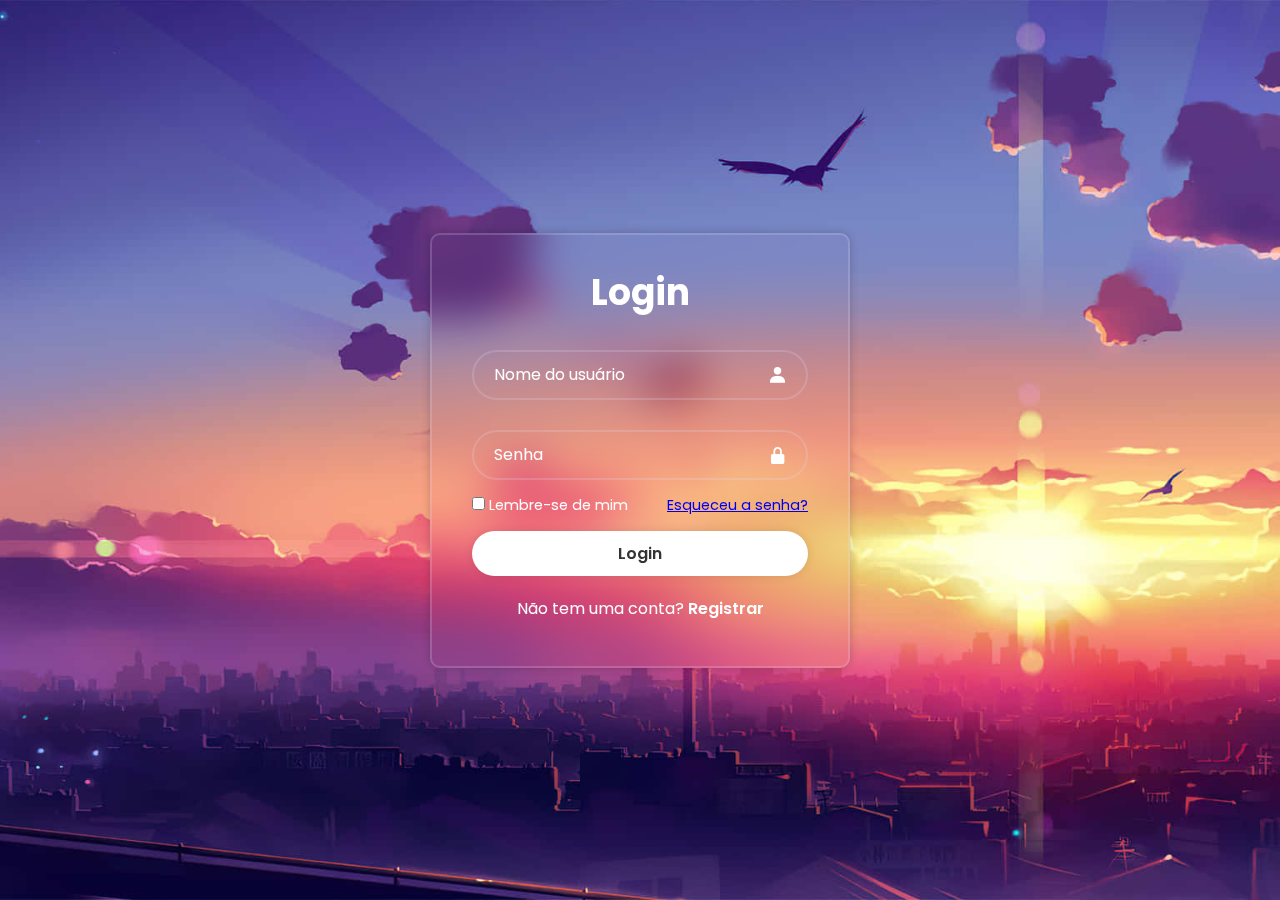
<file: index.html>
<!DOCTYPE html>
<html lang="pt-br">

<head>
    <meta charset="UTF-8">
    <meta http-equiv="X-UA-Compatible" content="IE=edge">
    <meta name="viewport" content="width=device-width, initial-scale=1.0">
    <title>Login</title>
    <link rel="stylesheet" href="style.css">
    <link href='https://unpkg.com/boxicons@2.1.4/css/boxicons.min.css' rel='stylesheet'>
</head>

<body>

    <div class="wrapper">
            <h1>Login</h1>
            <div class="input-box">
                <input id="nome" type="text" placeholder="Nome do usuário" required>
                <i class='bx bxs-user'></i>
            </div>
            <div class="input-box">
                <input id="nome" type="password" placeholder="Senha" required>
                <i class='bx bxs-lock-alt' ></i>
            </div>
            <div class="remember-forgot">
                <label><input type="checkbox"> Lembre-se de mim</label>
                <a href="#">Esqueceu a senha?</a>
            </div>
            <button onclick="salvarNome" type="submit" class="btn">Login</button>
            <div class="register-link">
                <p>Não tem uma conta? <a href="Registrar.html">Registrar</a></p>
            </div>
    </div>
    <script>
        function salvarNome() {
            let nome = document.getElementById('nome').value
            localStorage.setItem('Informações', nome)
            MsgDeAprovacao('Informações Salvas Com Sucesso!')
        }
        function MsgDeAprovacao(mensagem) {
            let pMsg = document.getElementById('mensagem')
            pMsg.textContent = mensagem
        }    
    
        
    </script>        

</body>

</html>
</file>
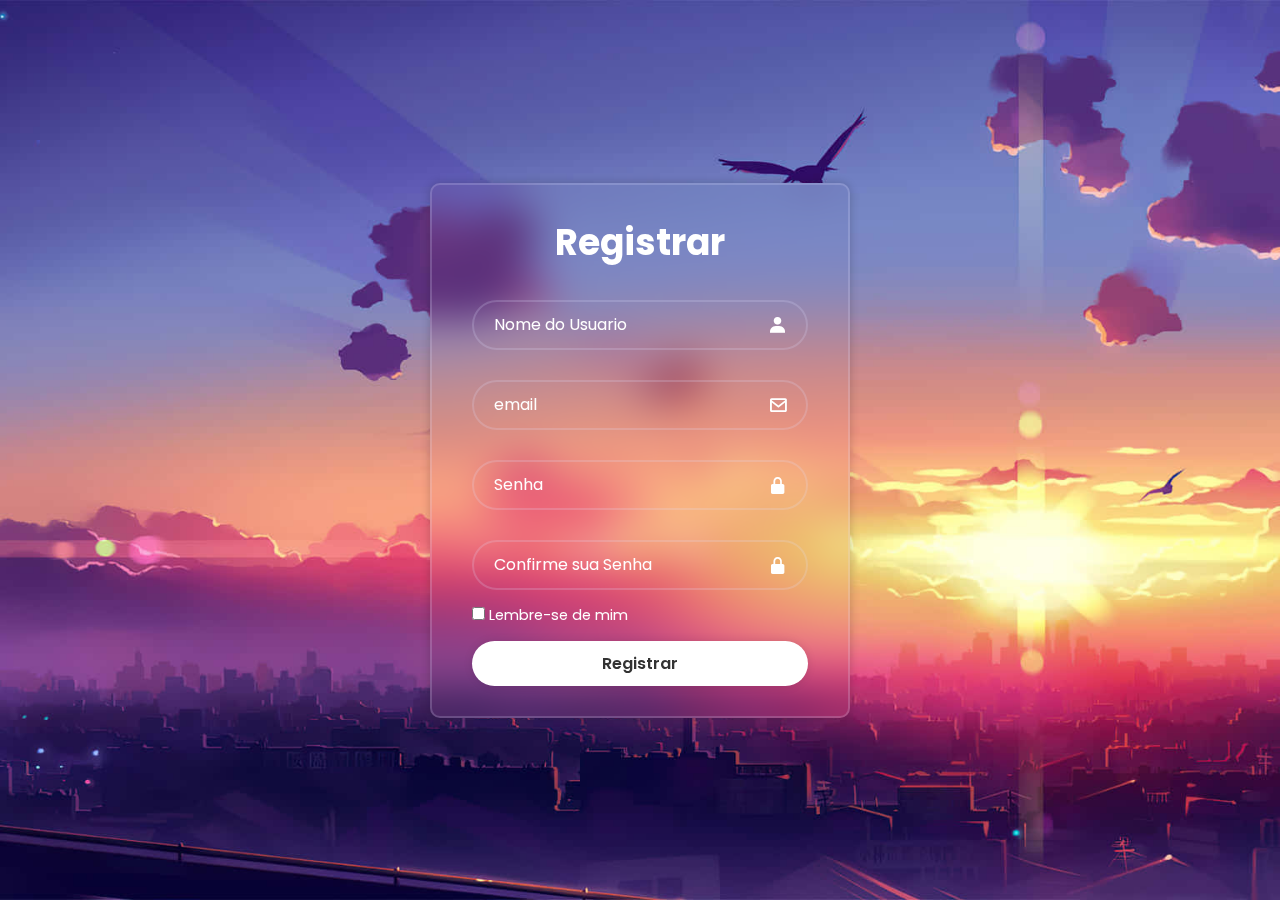
<file: Registrar.html>
<!DOCTYPE html>
<html lang="pt-br">

<head>
    <meta charset="UTF-8">
    <meta http-equiv="X-UA-Compatible" content="IE=edge">
    <meta name="viewport" content="width=device-width, initial-scale=1.0">
    <title>Login</title>
    <link rel="stylesheet" href="style.css">
    <link href='https://unpkg.com/boxicons@2.1.4/css/boxicons.min.css' rel='stylesheet'>
</head>

<body>

    <div class="wrapper">
        <form action="">
            <h1>Registrar</h1>
            <div class="input-box">
                <input type="text" placeholder="Nome do Usuario" required>
                <i class='bx bxs-user'></i>
            </div>
            <div class="input-box">
                <input type="text" placeholder="email" required>
                <i class='bx bx-envelope'></i>
            </div>
            <div class="input-box">
                <input type="password" placeholder="Senha" required>
                <i class='bx bxs-lock-alt'></i>
            </div>
            <div class="input-box">
                <input type="password" placeholder="Confirme sua Senha" required>
                <i class='bx bxs-lock-alt' ></i>
            </div>
            <div class="remember-forgot">
                <label><input type="checkbox"> Lembre-se de mim</label>
            </div>
            <button type="submit" class="btn">Registrar</button>
        </form>
    </div>
    

</body>

</html>
</file>
<file: style.css>
@import url("https://fonts.googleapis.com/css2?family=Poppins:wght@300;400;500;600;700;800;900&display=swap");

* {
  margin: 0;
  padding: 0;
  box-sizing: border-box;
  font-family: "Poppins", sans-serif;
}

body {
  display: flex;
  justify-content: center;
  align-items: center;
  min-height: 100vh;
  background: url('img.jpg') no-repeat;
  background-size: cover;
  background-position: center;
}

.wrapper {
  width: 420px;
  background: transparent;
  border: 2px solid rgba(225, 225, 255, .2);
  backdrop-filter: blur(20px);
  box-shadow: 0 0 10px rgba(0, 0, 0, .2);
  color: #fff;
  border-radius: 10px;
  padding: 30px 40px;
}

.wrapper h1 {
  font-size: 36px;
  text-align: center;
}

.wrapper .input-box {
  position: relative;
  width: 100%;
  height: 50px;
  margin: 30px 0;
}

.input-box input {
  width: 100%;
  height: 100%;
  background: transparent;
  border: none;
  outline: none;
  border: 2px solid rgba(225, 225, 255, .2);
  border-radius: 40px;
  font-size:  16px;
  color: #fff;
  padding: 20px 45px 20px 20px;
}

.input-box input::placeholder {
  color: #fff;
}

.input-box i {
  position: absolute;
  right:  20px;
  top: 50%;
  transform: translateY(-50%);
  font-size: 20px;
}

.wrapper .remember-forgot {
  display: flex;
  justify-content: space-between;
  font-size: 14.5px;
  margin: -15px 0 15px;
}

.remember-forgot label input {
  accent-color: #fff;
  text-decoration: none;
}

.remember-forgot a:hover {
  text-decoration: underline;
}
.wrapper .btn {
  width:  100%;
  height: 45px;
  background: #fff;
  border: none;
  outline: none;
  border-radius: 40px;
  box-shadow: 0 0 10px rgba(0, 0, 0, .1);
  cursor: pointer;
  font-size: 16px;
  color: #333;
  font-weight: 600;
}

.wrapper .register-link {
  font: 14.5px;
  text-align: center;
  margin: 20px 0 15px;
}

.register-link p a {
  color: #fff;
  text-decoration: none;
  font-weight: 600;
}

.register-link p a:hover {
  text-decoration:  underline;
}
</file>
